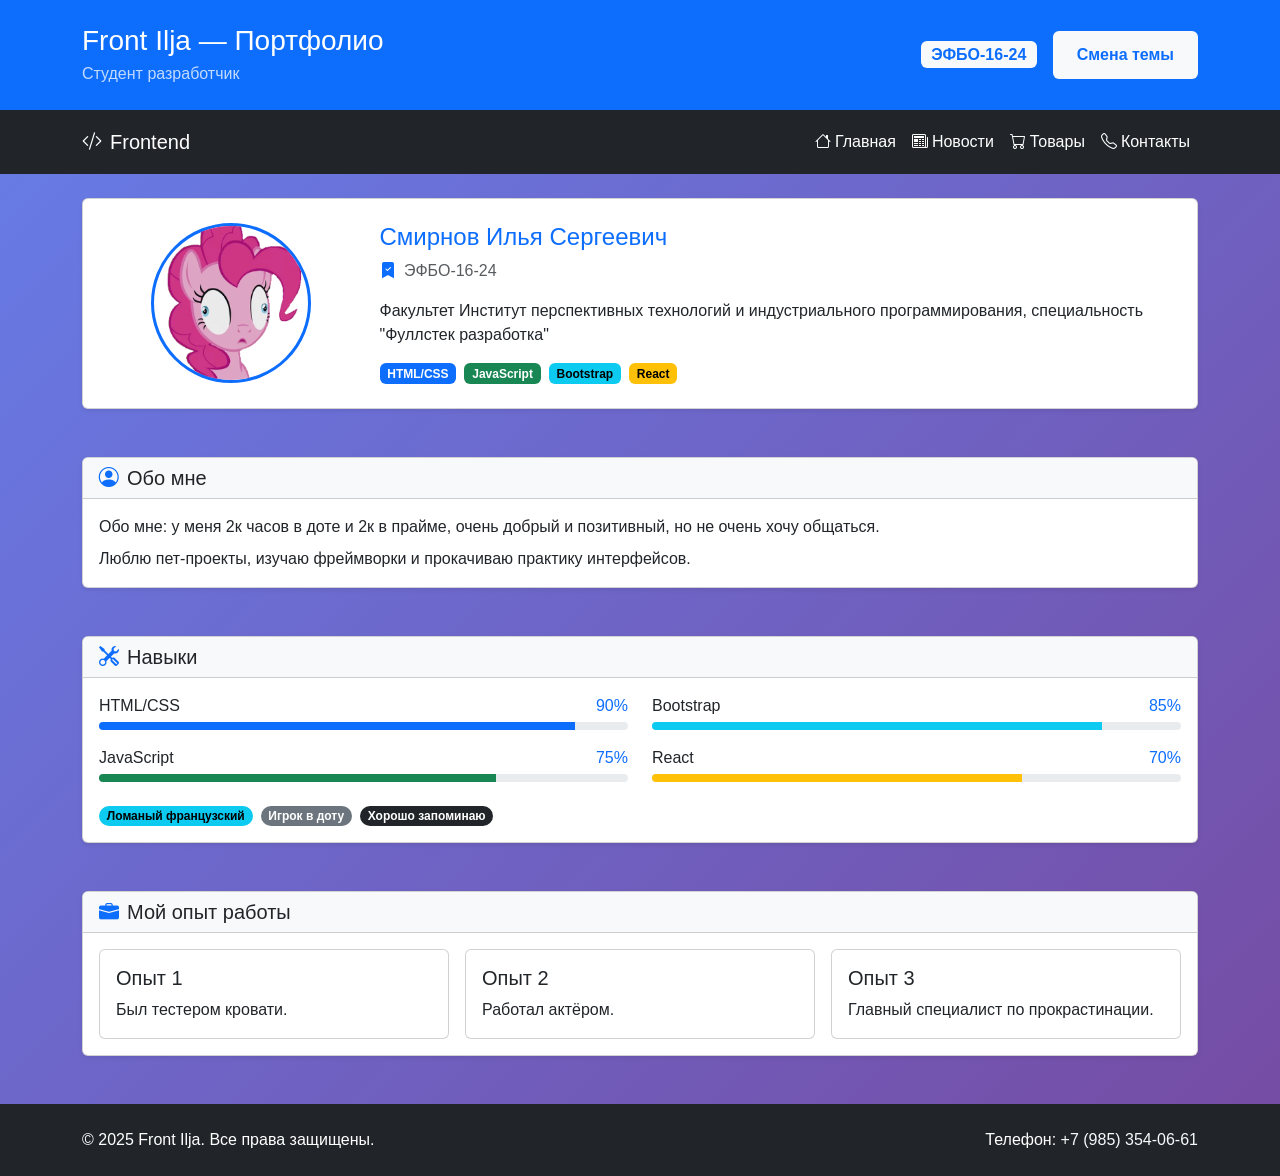
<file: index.html>
<!DOCTYPE html>
<html lang="ru">
  <head>
    <meta charset="UTF-8" />
    <meta name="viewport" content="width=device-width, initial-scale=1" />
    <title>Главная — Front Ilja</title>

    <link
      href="https://cdn.jsdelivr.net/npm/bootstrap@5.3.2/dist/css/bootstrap.min.css"
      rel="stylesheet"
    />

    <link
      href="https://cdn.jsdelivr.net/npm/bootstrap-icons@1.11.3/font/bootstrap-icons.css"
      rel="stylesheet"
    />

    <link rel="stylesheet" href="css/styles.css" />
    <script src="js/main.js" defer></script>
  </head>
  <body class="bg-light">
    <header class="bg-primary text-white py-4">
      <div
        class="container d-flex flex-wrap justify-content-between align-items-center gap-3"
      >
        <div>
          <h1 class="h3 mb-1">Front Ilja — Портфолио</h1>
          <p class="mb-0 opacity-75">Студент разработчик</p>
        </div>
        <div class="d-flex align-items-center gap-3">
          <span class="badge bg-light text-primary fs-6">ЭФБО-16-24</span>
          <button
            id="theme-toggle"
            class="btn btn-light text-primary fw-semibold"
          >
            Смена темы
          </button>
        </div>
      </div>
    </header>

    <nav class="navbar navbar-expand-lg navbar-dark bg-dark">
      <div class="container">
        <a
          class="navbar-brand d-flex align-items-center gap-2"
          href="index.html"
        >
          <i class="bi bi-code-slash"></i> Frontend
        </a>
        <button
          class="navbar-toggler"
          type="button"
          data-bs-toggle="collapse"
          data-bs-target="#mainNav"
        >
          <span class="navbar-toggler-icon"></span>
        </button>

        <div class="collapse navbar-collapse" id="mainNav">
          <ul class="navbar-nav ms-auto">
            <li class="nav-item">
              <a class="nav-link active" href="index.html"
                ><i class="bi bi-house me-1"></i>Главная</a
              >
            </li>
            <li class="nav-item">
              <a class="nav-link" href="news.html"
                ><i class="bi bi-newspaper me-1"></i>Новости</a
              >
            </li>
            <li class="nav-item">
              <a class="nav-link" href="goods.html"
                ><i class="bi bi-cart me-1"></i>Товары</a
              >
            </li>
            <li class="nav-item">
              <a class="nav-link" href="contacts.html"
                ><i class="bi bi-telephone me-1"></i>Контакты</a
              >
            </li>
          </ul>
        </div>
      </div>
    </nav>

    <main class="container my-4">
      <section class="mb-5">
        <div class="card shadow-sm">
          <div class="card-body p-4">
            <div class="row align-items-center">
              <div class="col-md-3 text-center mb-3 mb-md-0">
                <img
                  src="assets/images/Me.png"
                  alt="Фото автора"
                  class="img-fluid rounded-circle border border-3 border-primary"
                  style="width: 160px; height: 160px; object-fit: cover"
                />
              </div>
              <div class="col-md-9">
                <h2 class="h4 text-primary mb-2">Смирнов Илья Сергеевич</h2>
                <p class="text-muted mb-3">
                  <i class="bi bi-bookmark-check-fill text-primary me-1"></i>
                  ЭФБО-16-24
                </p>
                <p class="mb-3">
                  Факультет Институт перспективных технологий и индустриального
                  программирования, специальность "Фуллстек разработка"
                </p>
                <div class="d-flex flex-wrap gap-2">
                  <span class="badge text-bg-primary">HTML/CSS</span>
                  <span class="badge text-bg-success">JavaScript</span>
                  <span class="badge text-bg-info">Bootstrap</span>
                  <span class="badge text-bg-warning">React</span>
                </div>
              </div>
            </div>
          </div>
        </div>
      </section>

      <section class="mb-5">
        <div class="card shadow-sm">
          <div class="card-header bg-light">
            <h3 class="h5 mb-0">
              <i class="bi bi-person-circle text-primary me-2"></i>Обо мне
            </h3>
          </div>
          <div class="card-body">
            <p class="mb-2">
              Обо мне: у меня 2к часов в доте и 2к в прайме, очень добрый и
              позитивный, но не очень хочу общаться.
            </p>
            <p class="mb-0">
              Люблю пет-проекты, изучаю фреймворки и прокачиваю практику
              интерфейсов.
            </p>
          </div>
        </div>
      </section>

      <section class="mb-5">
        <div class="card shadow-sm">
          <div class="card-header bg-light">
            <h3 class="h5 mb-0">
              <i class="bi bi-tools text-primary me-2"></i>Навыки
            </h3>
          </div>
          <div class="card-body">
            <div class="row g-4">
              <div class="col-md-6">
                <div>
                  <div class="d-flex justify-content-between mb-1">
                    <span>HTML/CSS</span><span class="text-primary">90%</span>
                  </div>
                  <div class="progress" style="height: 8px">
                    <div
                      class="progress-bar bg-primary"
                      style="width: 90%"
                    ></div>
                  </div>
                </div>
                <div class="mt-3">
                  <div class="d-flex justify-content-between mb-1">
                    <span>JavaScript</span><span class="text-primary">75%</span>
                  </div>
                  <div class="progress" style="height: 8px">
                    <div
                      class="progress-bar bg-success"
                      style="width: 75%"
                    ></div>
                  </div>
                </div>
              </div>
              <div class="col-md-6">
                <div>
                  <div class="d-flex justify-content-between mb-1">
                    <span>Bootstrap</span><span class="text-primary">85%</span>
                  </div>
                  <div class="progress" style="height: 8px">
                    <div class="progress-bar bg-info" style="width: 85%"></div>
                  </div>
                </div>
                <div class="mt-3">
                  <div class="d-flex justify-content-between mb-1">
                    <span>React</span><span class="text-primary">70%</span>
                  </div>
                  <div class="progress" style="height: 8px">
                    <div
                      class="progress-bar bg-warning"
                      style="width: 70%"
                    ></div>
                  </div>
                </div>
              </div>
            </div>

            <div class="mt-4 d-flex flex-wrap gap-2">
              <span class="badge rounded-pill text-bg-info"
                >Ломаный французский</span
              >
              <span class="badge rounded-pill text-bg-secondary"
                >Игрок в доту</span
              >
              <span class="badge rounded-pill text-bg-dark"
                >Хорошо запоминаю</span
              >
            </div>
          </div>
        </div>
      </section>

      <section class="mb-5">
        <div class="card shadow-sm">
          <div class="card-header bg-light">
            <h3 class="h5 mb-0">
              <i class="bi bi-briefcase-fill text-primary me-2"></i>Мой опыт
              работы
            </h3>
          </div>
          <div class="card-body">
            <div class="row g-3">
              <div class="col-md-4">
                <div class="card h-100">
                  <div class="card-body">
                    <h5 class="card-title">Опыт 1</h5>
                    <p class="card-text">Был тестером кровати.</p>
                  </div>
                </div>
              </div>
              <div class="col-md-4">
                <div class="card h-100">
                  <div class="card-body">
                    <h5 class="card-title">Опыт 2</h5>
                    <p class="card-text">Работал актёром.</p>
                  </div>
                </div>
              </div>
              <div class="col-md-4">
                <div class="card h-100">
                  <div class="card-body">
                    <h5 class="card-title">Опыт 3</h5>
                    <p class="card-text">
                      Главный специалист по прокрастинации.
                    </p>
                  </div>
                </div>
              </div>
            </div>
          </div>
        </div>
      </section>
    </main>

    <footer class="bg-dark text-white py-4 mt-5">
      <div
        class="container d-flex flex-wrap justify-content-between align-items-center gap-3"
      >
        <p class="mb-0">&copy; 2025 Front Ilja. Все права защищены.</p>
        <p class="mb-0">
          Телефон:
          <a class="link-light text-decoration-none" href="tel:+79853540661"
            >+7 (985) 354-06-61</a
          >
        </p>
      </div>
    </footer>

    <script src="https://cdn.jsdelivr.net/npm/bootstrap@5.3.2/dist/js/bootstrap.bundle.min.js"></script>
  </body>
</html>
</file>
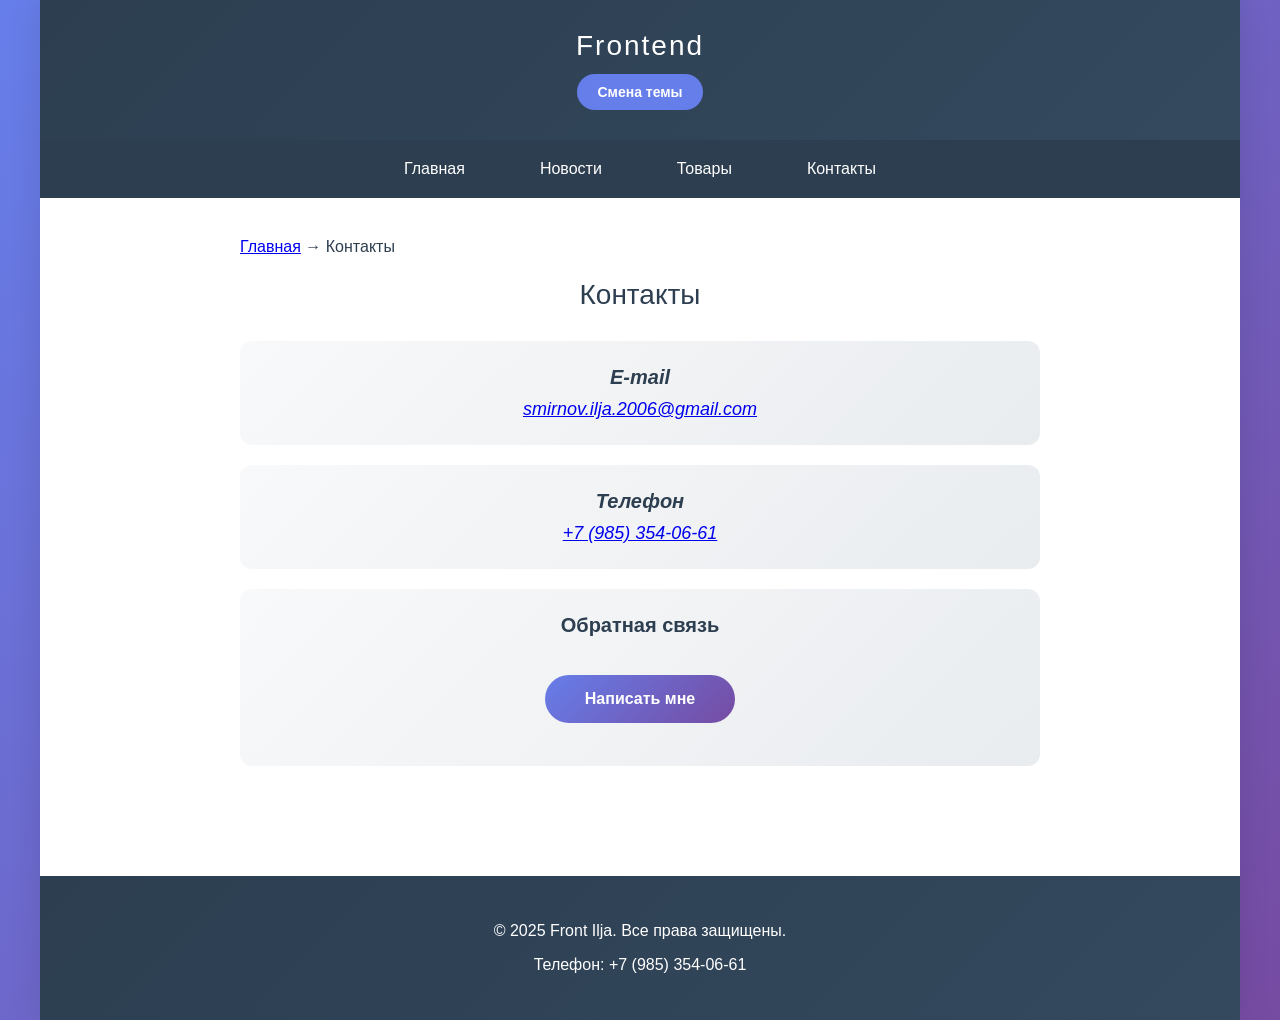
<file: contacts.html>
<!DOCTYPE html>
<html lang="ru">
  <head>
    <meta charset="UTF-8" />
    <meta name="viewport" content="width=device-width, initial-scale=1.0" />
    <meta name="description" content="Заглушка контактов" />
    <link rel="icon" href="assets/favicon.ico" type="image/x-icon" />
    <title>Контакты - Frontend</title>
    <link rel="stylesheet" href="css/styles.css" />
    <script src="js/main.js" defer></script>
  </head>
  <body>
    <div class="page-container">
      <header class="logo" href="index.html">
        Frontend
        <div style="margin-top: 10px">
          <button id="theme-toggle" class="theme-toggle__button">
            Смена темы
          </button>
        </div>
      </header>

      <nav class="nav">
        <ul class="nav-list">
          <li class="nav-item">
            <a class="nav-link" href="index.html">Главная</a>
          </li>
          <li class="nav-item">
            <a class="nav-link" href="news.html">Новости</a>
          </li>
          <li class="nav-item">
            <a class="nav-link" href="goods.html">Товары</a>
          </li>
          <li class="nav-item">
            <a class="nav-link" href="contacts.html">Контакты</a>
          </li>
        </ul>
      </nav>

      <main class="content">
        <nav class="bread" aria-label="Хлебные крошки">
          <a href="index.html">Главная</a> → <span>Контакты</span>
        </nav>

        <section class="contacts-container" aria-labelledby="contactsTitle">
          <h1 id="contactsTitle" class="section-title">Контакты</h1>

          <address class="contact-info" aria-label="Электронная почта">
            <h2 class="contact-title">E-mail</h2>
            <a href="mailto:smirnov.ilja.2006@gmail.com"
              >smirnov.ilja.2006@gmail.com</a
            >
          </address>

          <address class="contact-info" aria-label="Телефон">
            <h2 class="contact-title">Телефон</h2>
            <a href="tel:+79853540661">+7 (985) 354-06-61</a>
          </address>

          <section aria-labelledby="feedbackTitle" class="contact-info">
            <h2 id="feedbackTitle" class="contact-title">Обратная связь</h2>
            <p>
              <button
                id="openDialog"
                type="button"
                class="contact-button"
                onclick="document.getElementById('contactModal').showModal()"
              >
                Написать мне
              </button>
            </p>

            <dialog id="contactModal" aria-labelledby="modalTitle">
              <div class="modal-header">
                <h2 id="modalTitle">Форма обратной связи</h2>
              </div>
              <div class="modal-content">
                <form
                  id="feedbackForm"
                  method="dialog"
                  novalidate
                  onsubmit="event.preventDefault(); submitForm();"
                >
                  <div class="form-group">
                    <label for="name"
                      >Имя <span class="required">*</span></label
                    >
                    <input
                      id="name"
                      name="name"
                      type="text"
                      required
                      minlength="2"
                      placeholder="Введите ваше имя"
                      autocomplete="given-name"
                    />
                  </div>

                  <div class="form-group">
                    <label for="phone"
                      >Телефон <span class="required">*</span></label
                    >
                    <input
                      id="phone"
                      name="phone"
                      type="tel"
                      placeholder="+7 (900) 000-00-00"
                      required
                      pattern="^\+7 \(\d{3}\) \d{3}-\d{2}-\d{2}$"
                    />
                    <small>Формат: +7 (900) 000-00-00</small>
                  </div>

                  <div class="form-group">
                    <label for="email"
                      >Электронная почта <span class="required">*</span></label
                    >
                    <input
                      id="email"
                      name="email"
                      type="email"
                      required
                      placeholder="example@mail.ru"
                      autocomplete="email"
                    />
                  </div>

                  <div class="form-group">
                    <label for="category"
                      >Категория обращения
                      <span class="required">*</span></label
                    >
                    <select id="category" name="category" required>
                      <option value="">Выберите категорию</option>
                      <option value="technical">Техническая поддержка</option>
                      <option value="commercial">
                        Коммерческое предложение
                      </option>
                      <option value="cooperation">Сотрудничество</option>
                      <option value="complaint">Жалоба</option>
                      <option value="suggestion">Предложение</option>
                      <option value="other">Другое</option>
                    </select>
                  </div>

                  <div class="form-group">
                    <label for="message"
                      >Текст обращения <span class="required">*</span></label
                    >
                    <textarea
                      id="message"
                      name="message"
                      required
                      placeholder="Опишите вашу проблему или вопрос..."
                    ></textarea>
                  </div>

                  <div class="modal-actions">
                    <button
                      type="button"
                      id="closeDialog"
                      class="btn btn-secondary"
                      onclick="document.getElementById('contactModal').close()"
                    >
                      Отмена
                    </button>
                    <button
                      type="submit"
                      id="submitForm"
                      class="btn btn-primary"
                    >
                      Отправить
                    </button>
                  </div>
                </form>
              </div>
            </dialog>
          </section>
        </section>
      </main>

      <div class="footer">
        <p>&copy; 2025 Front Ilja. Все права защищены.</p>
        <p>Телефон: +7 (985) 354-06-61</p>
      </div>
    </div>
  </body>
</html>
</file>
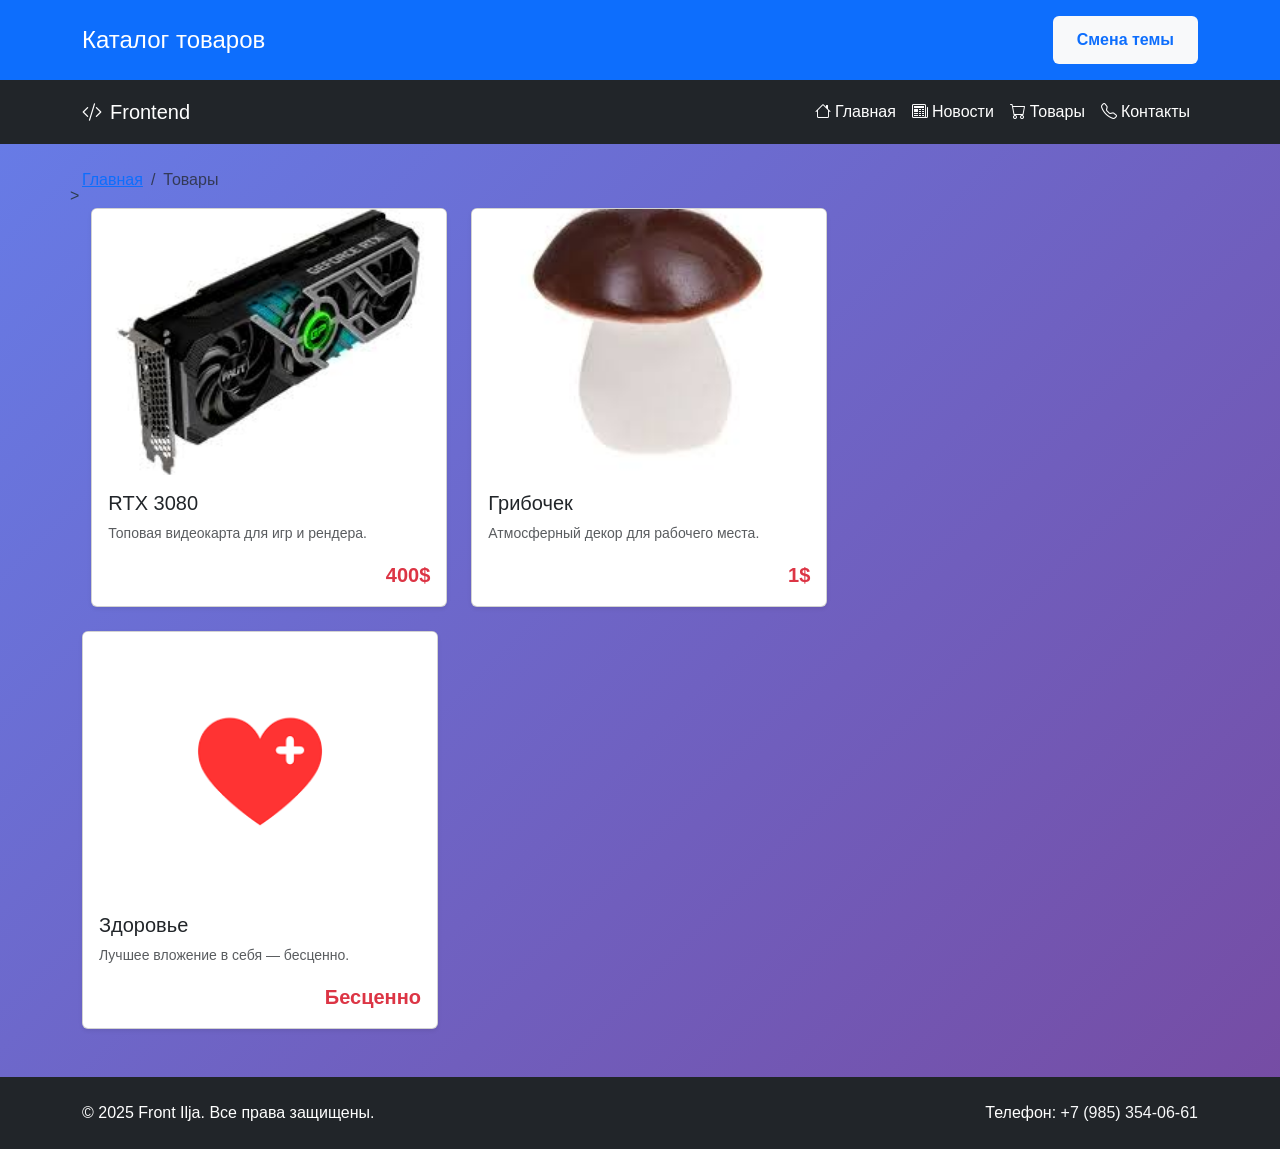
<file: goods.html>
<!DOCTYPE html>
<html lang="ru">
  <head>
    <meta charset="UTF-8" />
    <meta name="viewport" content="width=device-width, initial-scale=1" />
    <title>Товары — Front Ilja</title>

    <link
      href="https://cdn.jsdelivr.net/npm/bootstrap@5.3.2/dist/css/bootstrap.min.css"
      rel="stylesheet"
    />
    <link
      href="https://cdn.jsdelivr.net/npm/bootstrap-icons@1.11.3/font/bootstrap-icons.css"
      rel="stylesheet"
    />

    <link rel="stylesheet" href="css/styles.css" />
    <script src="js/main.js" defer></script>
  </head>
  <body class="bg-light">
    <header class="bg-primary text-white py-3">
      <div
        class="container d-flex flex-wrap justify-content-between align-items-center gap-3"
      >
        <h1 class="h4 mb-0">Каталог товаров</h1>
        <button
          id="theme-toggle"
          class="btn btn-light text-primary fw-semibold"
        >
          Смена темы
        </button>
      </div>
    </header>

    <nav class="navbar navbar-expand-lg navbar-dark bg-dark">
      <div class="container">
        <a
          class="navbar-brand d-flex align-items-center gap-2"
          href="index.html"
        >
          <i class="bi bi-code-slash"></i> Frontend
        </a>
        <button
          class="navbar-toggler"
          type="button"
          data-bs-toggle="collapse"
          data-bs-target="#goodsNav"
        >
          <span class="navbar-toggler-icon"></span>
        </button>

        <div class="collapse navbar-collapse" id="goodsNav">
          <ul class="navbar-nav ms-auto">
            <li class="nav-item">
              <a class="nav-link" href="index.html"
                ><i class="bi bi-house me-1"></i>Главная</a
              >
            </li>
            <li class="nav-item">
              <a class="nav-link" href="news.html"
                ><i class="bi bi-newspaper me-1"></i>Новости</a
              >
            </li>
            <li class="nav-item">
              <a class="nav-link active" href="goods.html"
                ><i class="bi bi-cart me-1"></i>Товары</a
              >
            </li>
            <li class="nav-item">
              <a class="nav-link" href="contacts.html"
                ><i class="bi bi-telephone me-1"></i>Контакты</a
              >
            </li>
          </ul>
        </div>
      </div>
    </nav>

    <main class="container my-4">
      <nav aria-label="breadcrumb">
        <ol class="breadcrumb">
          <li class="breadcrumb-item"><a href="index.html">Главная</a></li>
          <li class="breadcrumb-item active" aria-current="page">Товары</li>
        </ol>
      </nav>

      <section>
        <div class="row g-4">
          >
          <div class="col-sm-6 col-lg-4">
            <div class="card h-100 shadow-sm overflow-hidden">
              <div class="ratio ratio-4x3">
                <img
                  src="assets/images/rtx.png"
                  alt="Видеокарта RTX 3080"
                  class="w-100 h-100 object-fit-cover"
                />
              </div>
              <div class="card-body d-flex flex-column">
                <h5 class="card-title">RTX 3080</h5>
                <p class="card-text text-muted small">
                  Топовая видеокарта для игр и рендера.
                </p>
                <div class="mt-auto d-flex justify-content-end">
                  <span class="fw-bold text-danger fs-5">400$</span>
                </div>
              </div>
            </div>
          </div>

          <div class="col-sm-6 col-lg-4">
            <div class="card h-100 shadow-sm overflow-hidden">
              <div class="ratio ratio-4x3">
                <img
                  src="assets/images/mach.jpg"
                  alt="Статуэтка грибочек"
                  class="w-100 h-100 object-fit-cover"
                />
              </div>
              <div class="card-body d-flex flex-column">
                <h5 class="card-title">Грибочек</h5>
                <p class="card-text text-muted small">
                  Атмосферный декор для рабочего места.
                </p>
                <div class="mt-auto d-flex justify-content-end">
                  <span class="fw-bold text-danger fs-5">1$</span>
                </div>
              </div>
            </div>
          </div>

          <div class="col-sm-6 col-lg-4">
            <div class="card h-100 shadow-sm overflow-hidden">
              <div class="ratio ratio-4x3 bg-white">
                <img
                  src="assets/images/heart.png"
                  alt="Иконка сердце"
                  class="w-100 h-100 object-fit-contain p-3"
                />
              </div>
              <div class="card-body d-flex flex-column">
                <h5 class="card-title">Здоровье</h5>
                <p class="card-text text-muted small">
                  Лучшее вложение в себя — бесценно.
                </p>
                <div class="mt-auto d-flex justify-content-end">
                  <span class="fw-bold text-danger fs-5">Бесценно</span>
                </div>
              </div>
            </div>
          </div>
        </div>
      </section>
    </main>

    <footer class="bg-dark text-white py-4 mt-5">
      <div
        class="container d-flex flex-wrap justify-content-between align-items-center gap-3"
      >
        <p class="mb-0">&copy; 2025 Front Ilja. Все права защищены.</p>
        <p class="mb-0">
          Телефон:
          <a class="link-light text-decoration-none" href="tel:+79853540661"
            >+7 (985) 354-06-61</a
          >
        </p>
      </div>
    </footer>

    <script src="https://cdn.jsdelivr.net/npm/bootstrap@5.3.2/dist/js/bootstrap.bundle.min.js"></script>
  </body>
</html>
</file>
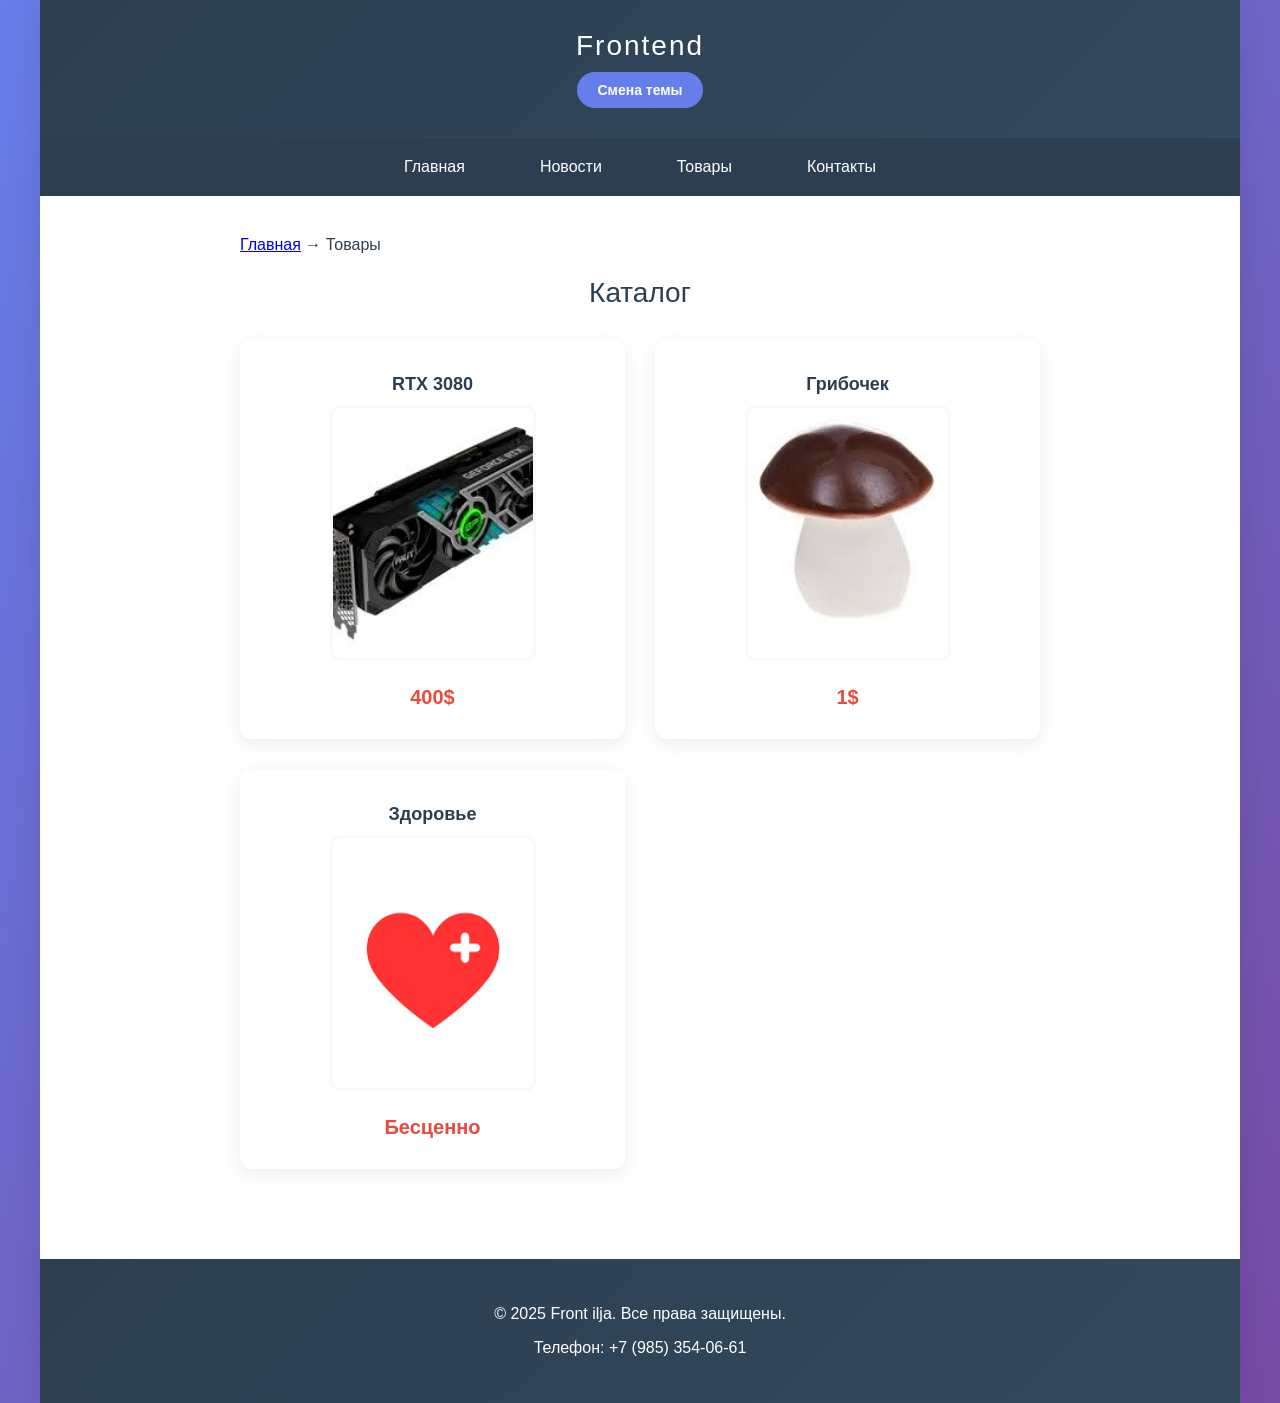
<file: goods_v1.html>
<html lang="ru">
  <head>
    <meta charset="UTF-8" />
    <meta name="viewport" content="width=device-width, initial-scale=1.0" />
    <title>Товары - Front Ilja</title>
    <meta name="description" content="Сайт Смирнова Ильи" />
    <link rel="icon" href="assets/favicon.ico" type="image/x-icon" />
    <link rel="stylesheet" href="css/styles.css" />
    <script src="js/main.js" defer></script>
  </head>
  <body>
    <div class="page-container">
      <header class="logo" href="index.html">
        Frontend
        <div style="margin-top: 10px">
          <button id="theme-toggle" class="theme-toggle__button">
            Смена темы
          </button>
        </div>
      </header>

      <nav class="nav">
        <ul class="nav-list">
          <li class="nav-item">
            <a class="nav-link" href="index.html">Главная</a>
          </li>
          <li class="nav-item">
            <a class="nav-link" href="news.html">Новости</a>
          </li>
          <li class="nav-item">
            <a class="nav-link" href="goods.html">Товары</a>
          </li>
          <li class="nav-item">
            <a class="nav-link" href="contacts.html">Контакты</a>
          </li>
        </ul>
      </nav>

      <main class="content">
        <nav class="bread" aria-label="Хлебные крошки">
          <a href="index.html">Главная</a> → <span>Товары</span>
        </nav>

        <section aria-labelledby="goodsTitle">
          <h1 id="goodsTitle" class="section-title">Каталог</h1>

          <div class="goods-grid">
            <article class="good-card">
              <header><h2 class="good-name">RTX 3080</h2></header>
              <img
                class="good-photo"
                src="assets/images/rtx.png"
                alt="Видеокарта RTX 3080"
                width="300"
                height="200"
              />
              <p class="good-price">400$</p>
            </article>

            <article class="good-card">
              <header><h2 class="good-name">Грибочек</h2></header>
              <img
                class="good-photo"
                src="assets/images/mach.jpg"
                alt="Статуэтка грибочек"
                width="200"
                height="250"
              />
              <p class="good-price">1$</p>
            </article>

            <article class="good-card">
              <header><h2 class="good-name">Здоровье</h2></header>
              <img
                class="good-photo"
                src="assets/images/heart.png"
                alt="Иконка сердце"
                width="200"
                height="250"
              />
              <p class="good-price">Бесценно</p>
            </article>
          </div>
        </section>
      </main>

      <footer class="footer">
        <p>&copy; 2025 Front ilja. Все права защищены.</p>
        <p>Телефон: +7 (985) 354-06-61</p>
      </footer>
    </div>
  </body>
</html>
</file>
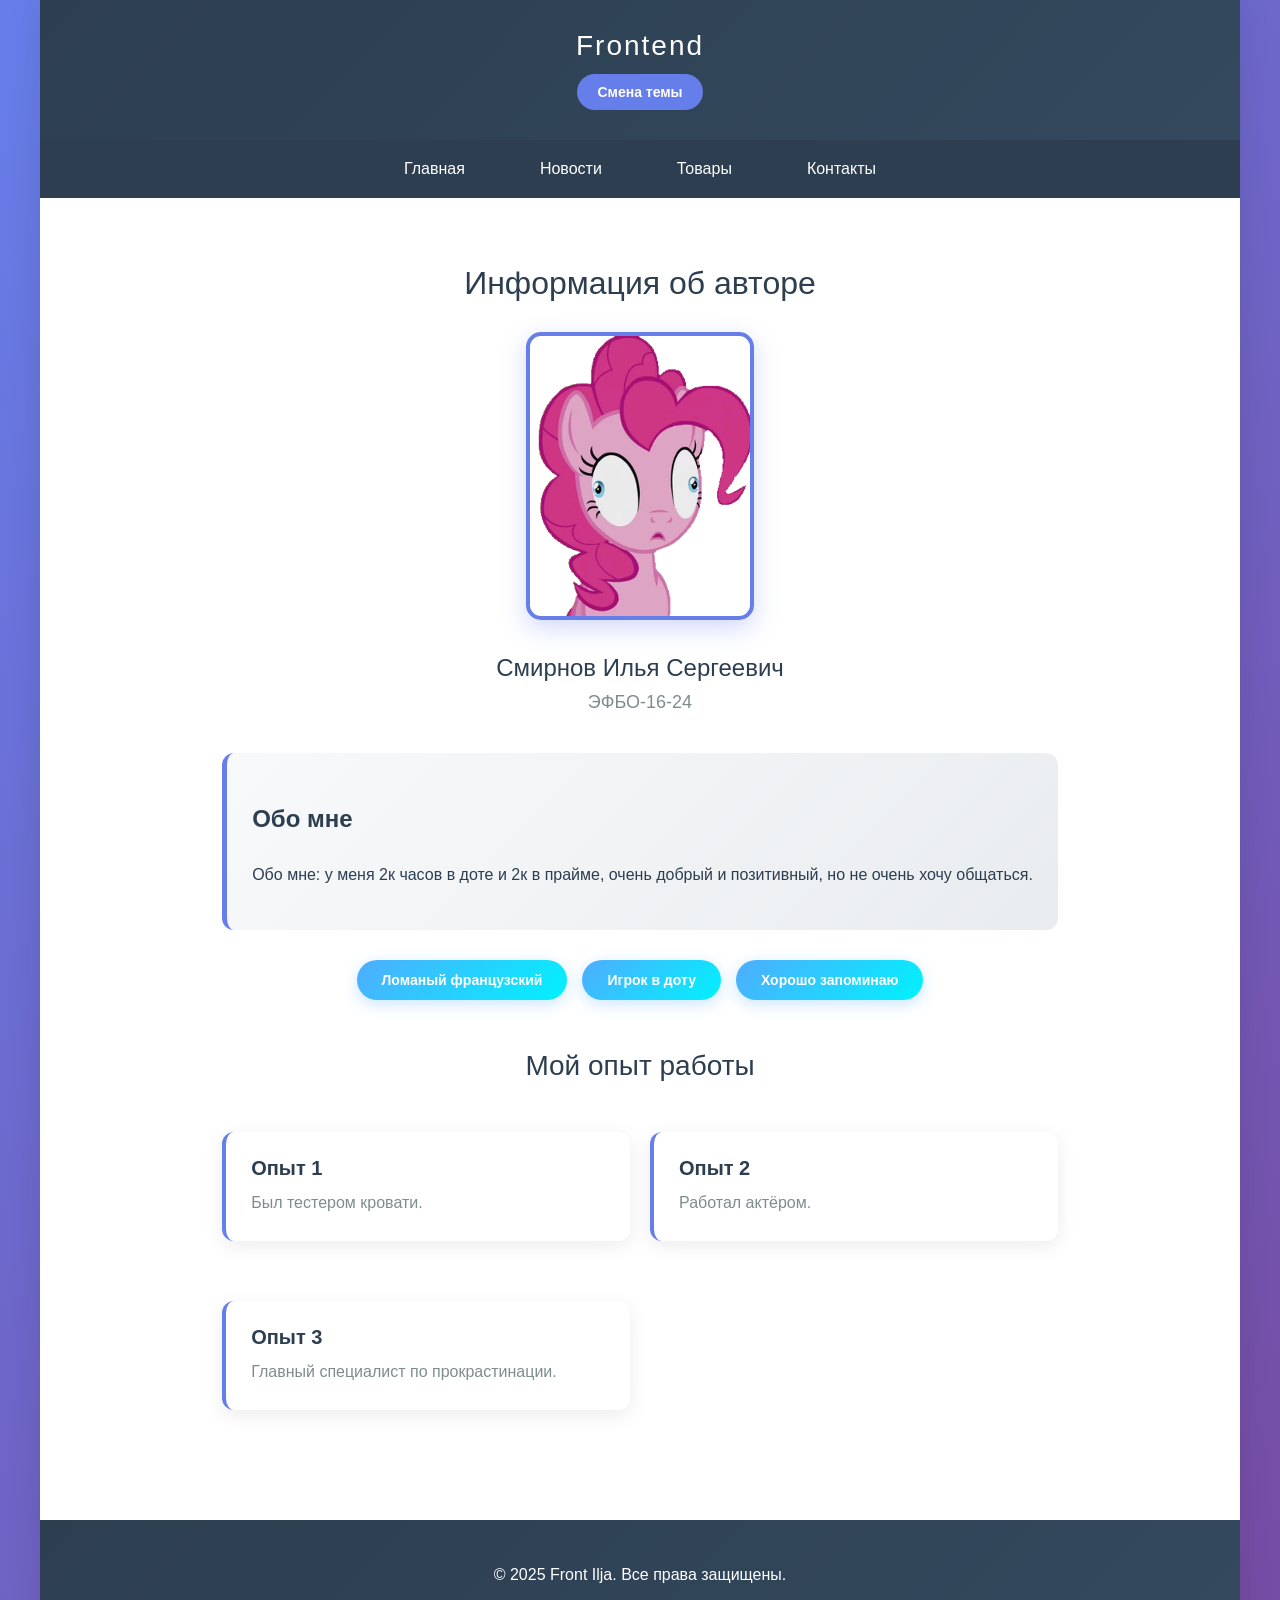
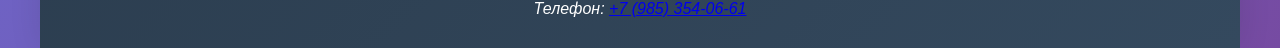
<file: index_v1.html>
<!DOCTYPE html>
<html lang="ru">
  <head>
    <meta charset="UTF-8" />
    <meta name="viewport" content="width=device-width, initial-scale=1.0" />
    <title>Главная — Front Ilja</title>
    <meta name="description" content="Сайт Смирнова Ильи" />
    <link rel="icon" href="assets/favicon.ico" type="image/x-icon" />
    <link rel="stylesheet" href="css/styles.css" />
    <script src="js/main.js" defer></script>
  </head>

  <body>
    <div class="page-container">
      <header class="logo" href="index.html">
        Frontend
        <div style="margin-top: 10px">
          <button id="theme-toggle" class="theme-toggle__button">
            Смена темы
          </button>
        </div>
      </header>

      <nav class="nav" aria-label="Основная навигация">
        <ul class="nav-list">
          <li class="nav-item">
            <a class="nav-link" href="index.html" aria-current="page"
              >Главная</a
            >
          </li>
          <li class="nav-item">
            <a class="nav-link" href="news.html">Новости</a>
          </li>
          <li class="nav-item">
            <a class="nav-link" href="goods.html">Товары</a>
          </li>
          <li class="nav-item">
            <a class="nav-link" href="contacts.html">Контакты</a>
          </li>
        </ul>
      </nav>

      <main class="content">
        <article class="profile-header">
          <h1 class="profile-title">Информация об авторе</h1>
          <img
            class="profile-photo"
            src="assets/images/Me.png"
            alt="Фотография автора сайта"
            width="200"
            height="250"
          />
          <h2 class="profile-name">Смирнов Илья Сергеевич</h2>
          <p class="profile-group">ЭФБО-16-24</p>
        </article>

        <section class="about-me">
          <h2>Обо мне</h2>
          <p>
            Обо мне: у меня 2к часов в доте и 2к в прайме, очень добрый и
            позитивный, но не очень хочу общаться.
          </p>
        </section>

        <section class="skills-container">
          <div class="skill-tag">Ломаный французский</div>
          <div class="skill-tag">Игрок в доту</div>
          <div class="skill-tag">Хорошо запоминаю</div>
        </section>

        <section class="experience-section">
          <h2 class="section-title">Мой опыт работы</h2>
          <div class="experience-grid">
            <article class="experience-card">
              <h3 class="experience-title">Опыт 1</h3>
              <p class="experience-desc">Был тестером кровати.</p>
            </article>
            <article class="experience-card">
              <h3 class="experience-title">Опыт 2</h3>
              <p class="experience-desc">Работал актёром.</p>
            </article>
            <article class="experience-card">
              <h3 class="experience-title">Опыт 3</h3>
              <p class="experience-desc">
                Главный специалист по прокрастинации.
              </p>
            </article>
          </div>
        </section>
      </main>

      <footer class="footer">
        <p>&copy; 2025 Front Ilja. Все права защищены.</p>
        <address>
          Телефон: <a href="tel:+79853540661">+7 (985) 354-06-61</a>
        </address>
      </footer>
    </div>
  </body>
</html>
</file>
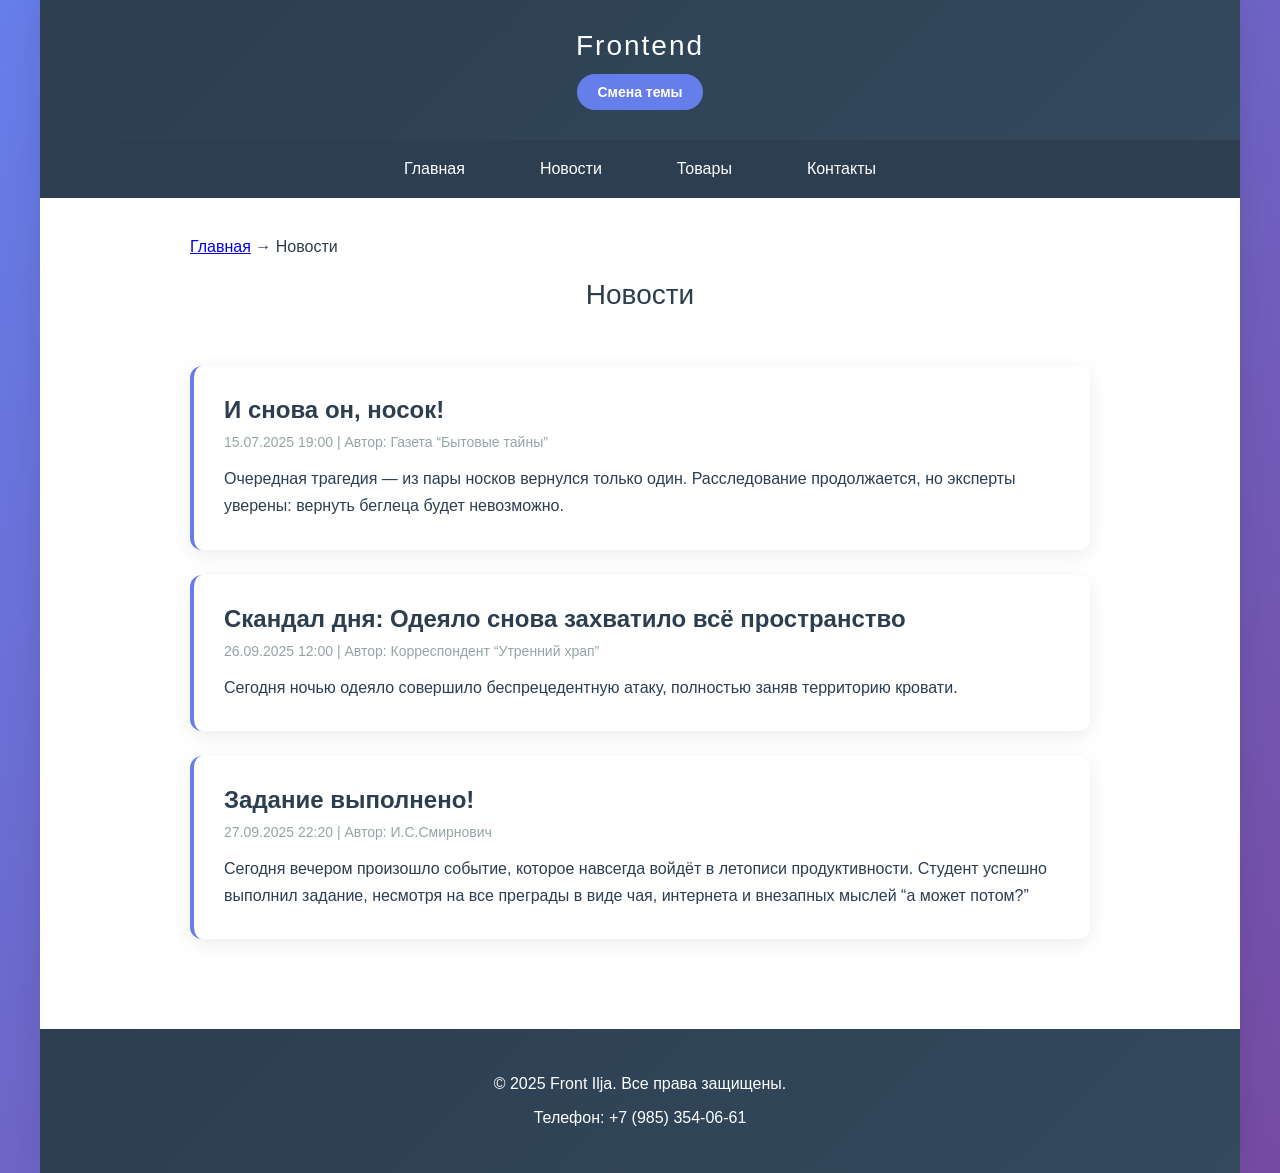
<file: news.html>
<!DOCTYPE html>
<html lang="ru">
  <head>
    <meta charset="UTF-8" />
    <meta name="viewport" content="width=device-width, initial-scale=1.0" />
    <meta name="description" content="Заглушка Новостей" />
    <link rel="icon" href="assets/favicon.ico" type="image/x-icon" />
    <title>О нас - Front Ilja</title>
    <meta name="description" content="Узнайте больше новостей" />
    <link href="css/styles.css" rel="stylesheet" />
    <script src="js/main.js" defer></script>
  </head>
  <body>
    <div class="page-container">
      <header class="logo" href="index.html">
        Frontend
        <div style="margin-top: 10px">
          <button id="theme-toggle" class="theme-toggle__button">
            Смена темы
          </button>
        </div>
      </header>

      <nav class="nav">
        <ul class="nav-list">
          <li class="nav-item">
            <a class="nav-link" href="index.html">Главная</a>
          </li>
          <li class="nav-item">
            <a class="nav-link" href="news.html">Новости</a>
          </li>
          <li class="nav-item">
            <a class="nav-link" href="goods.html">Товары</a>
          </li>
          <li class="nav-item">
            <a class="nav-link" href="contacts.html">Контакты</a>
          </li>
        </ul>
      </nav>

      <main class="content">
        <nav class="bread" aria-label="Хлебные крошки">
          <a href="index.html">Главная</a> →
          <span>Новости</span>
        </nav>

        <section class="news-container" aria-labelledby="newsTitle">
          <h1 id="newsTitle" class="section-title">Новости</h1>

          <article class="news-card">
            <h2 class="news-title">И снова он, носок!</h2>
            <p class="news-meta">
              15.07.2025 19:00 | Автор: Газета “Бытовые тайны”
            </p>
            <p class="news-text">
              Очередная трагедия — из пары носков вернулся только один.
              Расследование продолжается, но эксперты уверены: вернуть беглеца
              будет невозможно.
            </p>
          </article>

          <article class="news-card">
            <h2 class="news-title">
              Скандал дня: Одеяло снова захватило всё пространство
            </h2>
            <p class="news-meta">
              26.09.2025 12:00 | Автор: Корреспондент “Утренний храп”
            </p>
            <p class="news-text">
              Сегодня ночью одеяло совершило беспрецедентную атаку, полностью
              заняв территорию кровати.
            </p>
          </article>

          <article class="news-card">
            <h2 class="news-title">Задание выполнено!</h2>
            <p class="news-meta">27.09.2025 22:20 | Автор: И.С.Смирнович</p>
            <p class="news-text">
              Сегодня вечером произошло событие, которое навсегда войдёт в
              летописи продуктивности. Студент успешно выполнил задание,
              несмотря на все преграды в виде чая, интернета и внезапных мыслей
              “а может потом?”
            </p>
          </article>
        </section>
      </main>

      <div class="footer">
        <p>&copy; 2025 Front Ilja. Все права защищены.</p>
        <p>Телефон: +7 (985) 354-06-61</p>
      </div>
    </div>
  </body>
</html>
</file>
<file: css/styles.css>
:root {
  --color-main: #2c3e50;
  --color-accent: #667eea;
  --color-accent-2: #764ba2;
  --color-light: #f8f9fa;
  --color-dark: #34495e;
  --color-text: #2c3e50;
  --color-white: #ffffff;
  --color-news-meta: #95a5a6;
  --color-danger: #e74c3c;

  --gradient-main: linear-gradient(135deg, #2c3e50 0%, #34495e 100%);
  --gradient-accent: linear-gradient(135deg, #667eea 0%, #764ba2 100%);
  --gradient-light: linear-gradient(135deg, #f8f9fa 0%, #e9ecef 100%);
  --gradient-skill: linear-gradient(135deg, #4facfe 0%, #00f2fe 100%);

  --shadow: 0 5px 20px rgba(0, 0, 0, 0.08);
  --radius: 12px;

  --space-sm: 10px;
  --space-md: 20px;
  --space-lg: 30px;
}

body.dark-theme {
  --color-main: #222831;
  --color-dark: #2a2f3a;
  --color-light: #1b1f27;
  --color-white: #262b34;
  --color-text: #ffffff;
  --color-news-meta: #cbd5e1;

  --color-accent: #4f46e5;
  --color-accent-2: #6366f1;

  --gradient-main: linear-gradient(135deg, #1f2937 0%, #111827 100%);
  --gradient-accent: linear-gradient(135deg, #4f46e5 0%, #6366f1 100%);
  --gradient-light: linear-gradient(135deg, #0f172a 0%, #111827 100%);
  --gradient-skill: linear-gradient(135deg, #2563eb 0%, #38bdf8 100%);

  --shadow: 0 2px 6px rgba(0, 0, 0, 0.5);
}

.theme-toggle__button {
  background: var(--color-accent);
  color: var(--color-white);
  border: none;
  padding: var(--space-sm) var(--space-md);
  border-radius: 999px;
  cursor: pointer;
  font-size: 14px;
  font-weight: 600;
  transition: background 0.3s ease, transform 0.2s ease;
}
.theme-toggle__button:hover {
  transform: translateY(-1px);
}
body.dark-theme .theme-toggle__button {
  background: var(--gradient-accent);
  color: #fff;
  border: 1px solid rgba(255, 255, 255, 0.15);
}
body.dark-theme .theme-toggle__button:hover {
  transform: translateY(-1px);
  box-shadow: 0 6px 16px rgba(79, 70, 229, 0.35);
}
body.dark-theme .logo {
  color: #ffffff;
}
body.dark-theme .nav__link,
body.dark-theme .nav-link {
  color: #ffffff;
  text-shadow: 0 0 0 transparent;
}
body.dark-theme .footer {
  color: #ffffff;
}

body {
  font-family: "Segoe UI", Tahoma, Geneva, Verdana, sans-serif;
  margin: 0;
  padding: 0;
  background: linear-gradient(
    135deg,
    var(--color-accent) 0%,
    var(--color-accent-2) 100%
  );
  min-height: 100vh;
  color: var(--color-text);
}

.page-container {
  max-width: 1200px;
  margin: 0 auto;
  background: var(--color-white);
  min-height: 100vh;
  box-shadow: 0 0 30px rgba(0, 0, 0, 0.1);
  display: grid;
  grid-template-rows: auto auto 1fr auto;
  grid-template-areas:
    "header"
    "nav"
    "main"
    "footer";
}

.logo {
  background: var(--gradient-main);
  color: var(--color-white);
  text-align: center;
  padding: 30px;
  font-size: 28px;
  font-weight: 300;
  letter-spacing: 2px;
  grid-area: header;
}

.nav {
  background: var(--color-main);
  padding: 20px 0;
  grid-area: nav;
}
.nav__list,
.nav-list {
  list-style: none;
  margin: 0;
  padding: 0;
  display: flex;
  justify-content: center;
  gap: 25px;
}
.nav__item,
.nav-item {
  margin: 0;
}
.nav__link,
.nav-link {
  color: var(--color-white);
  text-decoration: none;
  padding: 12px 25px;
  border-radius: 25px;
  transition: all 0.3s ease;
  font-weight: 500;
}
.nav__link:hover,
.nav-link:hover {
  background: rgba(255, 255, 255, 0.1);
  transform: translateY(-2px);
}

main.content {
  padding: 40px;
  min-width: 800px;
  max-width: 900px;
  margin: 0 auto;
  grid-area: main;
}

.profile-header {
  text-align: center;
  margin-bottom: 40px;
}
.profile-title {
  font-size: 32px;
  color: var(--color-text);
  margin-bottom: 10px;
  font-weight: 300;
}
.profile-photo {
  width: 220px;
  height: 280px;
  border-radius: 15px;
  object-fit: cover;
  margin: 20px auto;
  border: 4px solid var(--color-accent);
  box-shadow: 0 8px 25px rgba(102, 126, 234, 0.3);
}
.profile-name {
  font-size: 24px;
  color: var(--color-text);
  margin: 10px 0;
  font-weight: 500;
}
.profile-group {
  font-size: 18px;
  color: #7f8c8d;
  margin: 5px 0;
}

.about-me {
  background: var(--gradient-light);
  padding: 25px;
  border-radius: var(--radius);
  margin: 30px 0;
  border-left: 5px solid var(--color-accent);
  font-size: 16px;
  line-height: 1.8;
}

.skills-container {
  display: flex;
  justify-content: center;
  flex-wrap: wrap;
  gap: 15px;
  margin: 30px 0;
}
.skills-grid {
  display: grid;
  grid-template-columns: repeat(auto-fit, minmax(150px, 1fr));
  gap: 15px;
  margin: 20px;
}
.skill-tag {
  background: var(--gradient-skill);
  color: var(--color-white);
  padding: 12px 25px;
  border-radius: 25px;
  font-weight: 600;
  font-size: 14px;
  box-shadow: 0 4px 15px rgba(79, 172, 254, 0.3);
  transition: all 0.3s ease;
  text-align: center;
}
.skill-tag:hover {
  transform: translateY(-3px);
  box-shadow: 0 6px 20px rgba(79, 172, 254, 0.4);
}

.experience-section {
  margin-top: 50px;
}
.section-title {
  font-size: 28px;
  color: var(--color-text);
  text-align: center;
  margin-bottom: 30px;
  font-weight: 300;
}
.experience-grid {
  display: grid;
  grid-template-columns: repeat(auto-fit, minmax(300px, 1fr));
  gap: 20px;
}
.experience-card {
  background: var(--color-white);
  padding: 25px;
  margin: 20px 0;
  border-radius: 12px;
  box-shadow: var(--shadow);
  border-left: 4px solid var(--color-accent);
  transition: transform 0.3s ease;
}
.experience-card:hover {
  transform: translateX(5px);
}
.experience-title {
  font-size: 20px;
  color: var(--color-text);
  margin: 0 0 10px 0;
  font-weight: 600;
}
.experience-desc {
  color: #7f8c8d;
  line-height: 1.6;
  margin: 0;
}

.news-container,
.news__list {
  display: grid;
  gap: 25px;
}
.news-card,
.news-item {
  background: var(--color-white);
  padding: 30px;
  border-radius: var(--radius);
  box-shadow: var(--shadow);
  border-left: 4px solid var(--color-accent);
}
.news-title,
.news-item__title {
  font-size: 24px;
  color: var(--color-text);
  margin: 0 0 10px 0;
  font-weight: 600;
}
.news-meta,
.news-item__date {
  color: var(--color-news-meta);
  font-size: 14px;
  margin: 0 0 15px 0;
}
.news-text,
.news-item__text {
  color: var(--color-text);
  line-height: 1.7;
  margin: 0;
}

.goods-grid {
  display: grid;
  grid-template-columns: repeat(auto-fit, minmax(280px, 1fr));
  gap: 30px;
  margin-top: 30px;
}
.good-card {
  background: var(--color-white);
  padding: 25px;
  border-radius: var(--radius);
  text-align: center;
  box-shadow: var(--shadow);
  transition: transform 0.3s ease;
}
.good-card:hover {
  transform: translateY(-5px);
}
.good-name {
  font-size: 18px;
  color: var(--color-text);
  margin: 10px 0;
  font-weight: 600;
}
.good-photo {
  width: 200px;
  height: 250px;
  border-radius: 10px;
  object-fit: cover;
  margin-bottom: 20px;
  border: 3px solid var(--color-light);
}
.good-price {
  font-size: 20px;
  color: var(--color-danger);
  font-weight: 700;
  margin: 5px 0;
}

.contacts-container {
  text-align: center;
}
.contacts-grid {
  display: grid;
  grid-template-columns: repeat(auto-fit, minmax(280px, 1fr));
  gap: 30px;
  margin-top: 30px;
}
.contact-info {
  background: var(--gradient-light);
  padding: 25px;
  margin: 20px 0;
  border-radius: var(--radius);
  font-size: 18px;
  color: var(--color-text);
}
.contact-title,
.main-title {
  font-size: 20px;
  color: var(--color-text);
  margin: 0 0 10px 0;
  font-weight: 600;
}
.contact-button {
  background: var(--gradient-accent);
  color: var(--color-white);
  border: none;
  padding: 15px 40px;
  font-size: 16px;
  border-radius: 30px;
  cursor: pointer;
  margin-top: 20px;
  font-weight: 600;
  transition: all 0.3s ease;
}
.contact-button:hover {
  transform: translateY(-2px);
  box-shadow: 0 8px 25px rgba(102, 126, 234, 0.4);
}

dialog::backdrop {
  background: rgba(0, 0, 0, 0.6);
  animation: fadeIn 0.3s ease;
}
dialog {
  border: none;
  border-radius: var(--radius);
  padding: 0;
  box-shadow: 0 10px 30px rgba(0, 0, 0, 0.3);
  animation: slideIn 0.3s ease;
  max-width: 520px;
  width: 90vw;
  max-height: 90vh;
  overflow-y: auto;
}
.modal-header {
  background: var(--gradient-main);
  color: var(--color-white);
  padding: 1.5rem;
  border-radius: var(--radius) var(--radius) 0 0;
}
.modal-header h2 {
  margin: 0;
  color: var(--color-white);
  font-size: 1.5rem;
  font-weight: 600;
}
.modal-content {
  padding: 1.5rem 2rem;
  background: var(--color-white);
  border-radius: 0 0 var(--radius) var(--radius);
}

.form-group {
  margin-bottom: 1rem;
}
.form-group label {
  display: block;
  margin-bottom: 0.5rem;
  font-weight: 600;
  color: var(--color-text);
}
.form-group input,
.form-group select,
.form-group textarea {
  width: 100%;
  padding: 0.75rem;
  border: 2px solid #e9ecef;
  border-radius: 6px;
  font-size: 1rem;
  transition: border-color 0.3s ease;
  box-sizing: border-box;
  background: var(--color-white);
  color: var(--color-text);
}
.form-group input:focus,
.form-group select:focus,
.form-group textarea:focus {
  outline: none;
  border-color: var(--color-accent);
}
.form-group textarea {
  min-height: 120px;
  resize: vertical;
}

.modal-actions {
  display: flex;
  gap: 1rem;
  justify-content: flex-end;
  margin-top: 1.25rem;
}
.btn {
  padding: 0.75rem 1.5rem;
  border: none;
  border-radius: 6px;
  cursor: pointer;
  font-size: 1rem;
  transition: all 0.3s ease;
  font-weight: 600;
}
.btn-primary {
  background: var(--gradient-accent);
  color: var(--color-white);
}
.btn-primary:hover {
  transform: translateY(-2px);
  box-shadow: 0 5px 15px rgba(102, 126, 234, 0.4);
}
.btn-secondary {
  background: var(--color-light);
  color: var(--color-text);
  border: 2px solid #e9ecef;
}
.btn-secondary:hover {
  background: #e9ecef;
}
.required {
  color: var(--color-danger);
}

.footer {
  background: var(--gradient-main);
  color: var(--color-white);
  text-align: center;
  padding: 30px;
  margin-top: 50px;
  grid-area: footer;
}

@keyframes fadeIn {
  from {
    opacity: 0;
  }
  to {
    opacity: 1;
  }
}
@keyframes slideIn {
  from {
    opacity: 0;
    transform: translateY(-50px) scale(0.92);
  }
  to {
    opacity: 1;
    transform: translateY(0) scale(1);
  }
}

@media (max-width: 768px) {
  .nav__list,
  .nav-list {
    flex-direction: column;
    gap: 10px;
  }
  .experience-grid {
    grid-template-columns: 1fr;
  }
  main.content {
    padding: 20px;
    min-width: auto;
    max-width: none;
  }
  .goods-grid {
    grid-template-columns: 1fr;
  }
  .news-container,
  .news__list {
    gap: var(--space-md);
  }
}

@media (max-width: 600px) {
  dialog {
    margin: 1rem;
    width: calc(100vw - 2rem);
  }
  .modal-actions {
    flex-direction: column;
  }
  .btn {
    width: 100%;
  }
}
</file>
